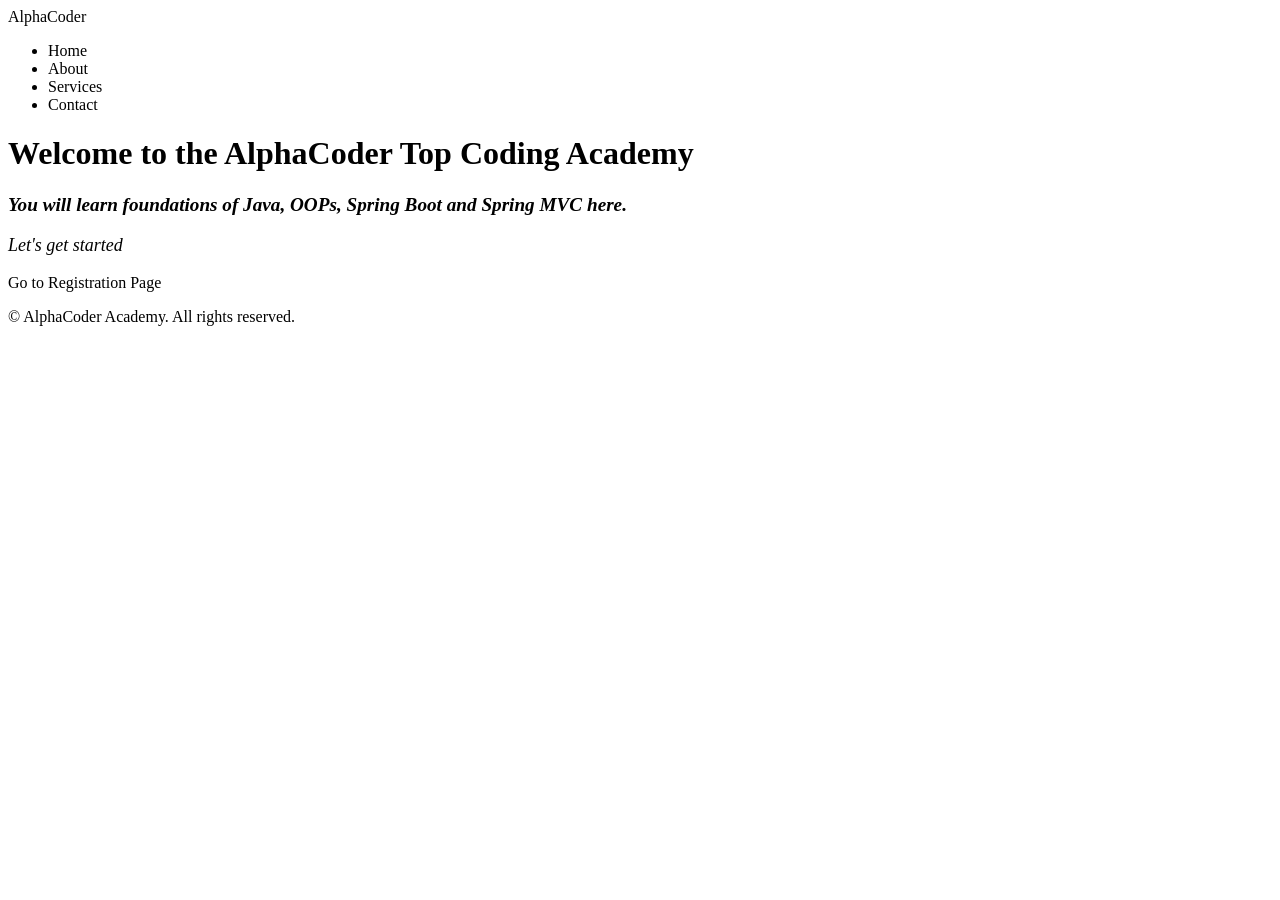
<file: CRS7_SPG_FW/SPRING_BOOT_SP_MVC_THYMLF_HTML_CSS_Proj/Academy_Sp_MVC_Thymlf_Proj_ver1/academy_ver1/src/main/resources/templates/index.html>
<!DOCTYPE html>
<html lang="en">
<head>
    <meta charset="UTF-8">
    <meta name="viewport" content="width=device-width, initial-scale=1.0">
    <title>AlphaCoder Academy</title>
	<link rel="stylesheet" th:href="@{/css/styles.css}">
</head>
<body>

        <!-- 🔥 TOP NAVBAR -->
    <header>
        <nav class="navbar">
            <div class="logo"> <a th:href="@{/}">AlphaCoder</a> </div>
            <ul class="nav-links">
                <li><a th:href="@{/}">Home</a></li>
                <li><a th:href="@{/about}">About</a></li>
                <li><a th:href="@{/services}">Services</a></li>
                <li><a th:href="@{/contact}">Contact</a></li>
            </ul>
        </nav>
    </header>

       <!-- MAIN CONTENT -->
    <main>
        <h1>Welcome to the AlphaCoder Top Coding Academy</h1>
        <p style="font-size: larger; font-style: italic;">
            <b>You will learn foundations of Java, OOPs, Spring Boot and Spring MVC here. </b></p>

        <p style="font-size: large; font-style: oblique;" th:text="${message}">
            Let's get started  </p>

        <a class="btn" th:href="@{/registration}">Go to Registration Page</a>
    </main>

    <!-- Container for aside and main -->
    <div class="container">
        <!-- Aside Section (Navigation Bar) -->
        <!-- <aside>
            <nav>
                <ul>
                    <li><a href="#">Home</a></li>
                    <li><a href="#">About</a></li>
                    <li><a href="#">Services</a></li>
                    <li><a href="#">Contact</a></li>
                </ul>
            </nav>
        </aside> -->

        <!-- Main Content -->
        <!-- <main>
            <h1>Welcome to the Java Academy</h1>
            <p>You will learn foundations of Java, OOPs, Spring Boot and Spring MVC here. Below is a link to the registration page:</p>
			<p th:text="${message}">Let's get started</p>
            <a th:href="@{/registration}">Go to Registration Page</a>
        </main> -->
    </div>

    <!-- Footer -->
    <footer>
        <p>&copy; <span th:text="${#dates.format(#dates.createNow(), 'yyyy')}"></span> AlphaCoder Academy. All rights reserved.</p>
    </footer>
</body>
</html>
</file>
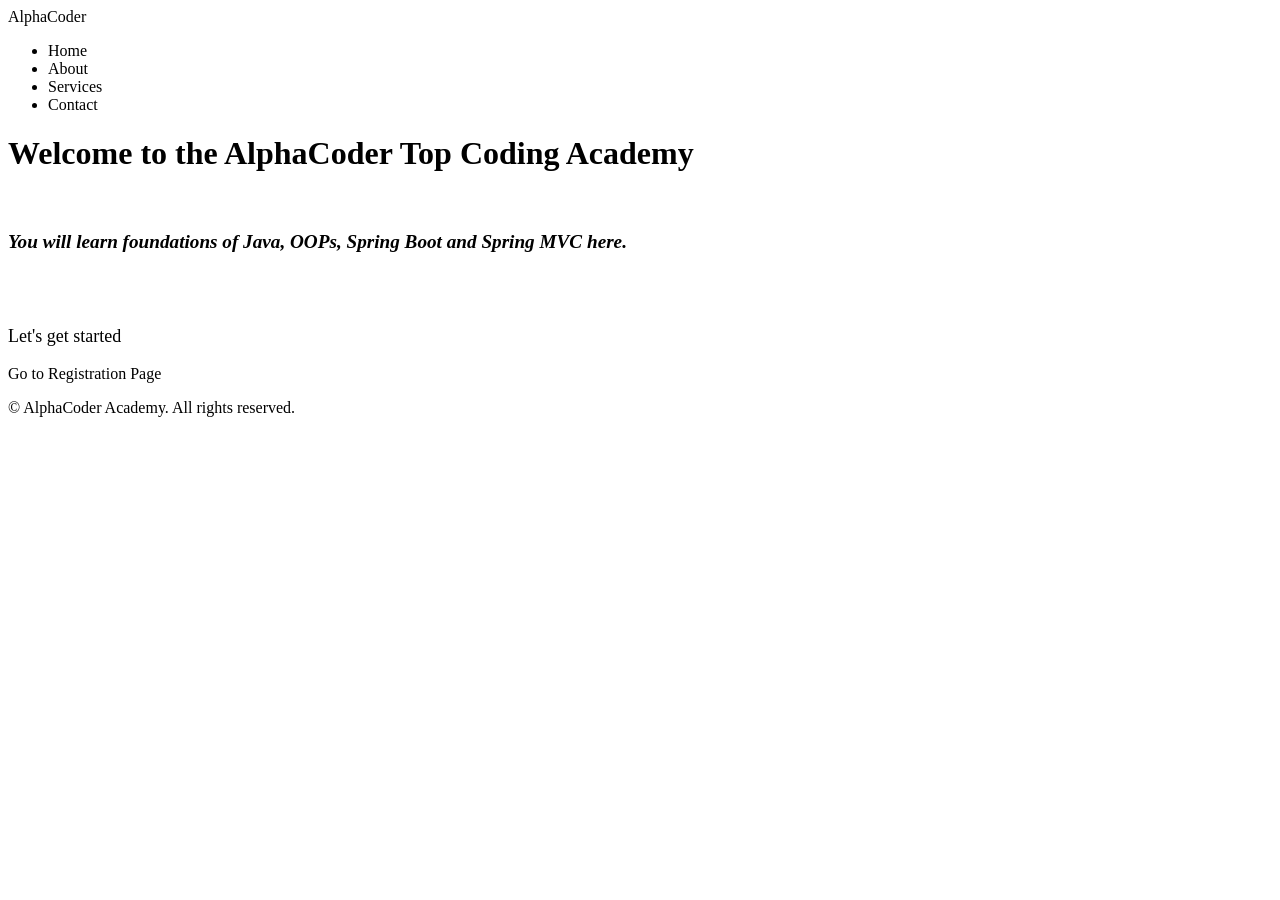
<file: CRS7_SPG_FW/SPRING_BOOT_SP_MVC_THYMLF_HTML_CSS_Proj/Academy_Sp_MVC_Thymlf_Proj_ver2/academy_ver2/src/main/resources/templates/index.html>
<!DOCTYPE html>
<html lang="en">
<head>
    <meta charset="UTF-8">
    <meta name="viewport" content="width=device-width, initial-scale=1.0">
    <title>AlphaCoder Academy</title>
	<link rel="stylesheet" th:href="@{/css/styles.css}">
</head>
<body>

        <!-- 🔥 TOP NAVBAR -->
    <header>
        <nav class="navbar">
            <div class="logo"> <a th:href="@{/}">AlphaCoder</a> </div>
            <ul class="nav-links">
                <li><a th:href="@{/}">Home</a></li>
                <li><a th:href="@{/about}">About</a></li>
                <li><a th:href="@{/services}">Services</a></li>
                <li><a th:href="@{/contact}">Contact</a></li>
            </ul>
        </nav>
    </header>

       <!-- MAIN CONTENT -->
    <main>
        <h1>Welcome to the AlphaCoder Top Coding Academy</h1> <br>
        <p style="font-size: larger; font-style: italic;">
            <b>You will learn foundations of Java, OOPs, Spring Boot and Spring MVC here. </b>
        </p>

        <br><br> 
        <p style="font-size: large; font-style: inherit;" th:text="${message}">
            Let's get started  </p>

        <a class="btn" th:href="@{/registration}">Go to Registration Page</a>
    </main>

    <!-- Container for aside and main -->
    <div class="container">
        <!-- Aside Section (Navigation Bar) -->
        <!-- <aside>
            <nav>
                <ul>
                    <li><a href="#">Home</a></li>
                    <li><a href="#">About</a></li>
                    <li><a href="#">Services</a></li>
                    <li><a href="#">Contact</a></li>
                </ul>
            </nav>
        </aside> -->

        <!-- Main Content -->
        <!-- <main>
            <h1>Welcome to the Java Academy</h1>
            <p>You will learn foundations of Java, OOPs, Spring Boot and Spring MVC here. Below is a link to the registration page:</p>
			<p th:text="${message}">Let's get started</p>
            <a th:href="@{/registration}">Go to Registration Page</a>
        </main> -->
    </div>

    <!-- Footer -->
    <footer>
        <p>&copy; <span th:text="${#dates.format(#dates.createNow(), 'yyyy')}"></span> AlphaCoder Academy. All rights reserved.</p>
    </footer>
</body>
</html>
</file>
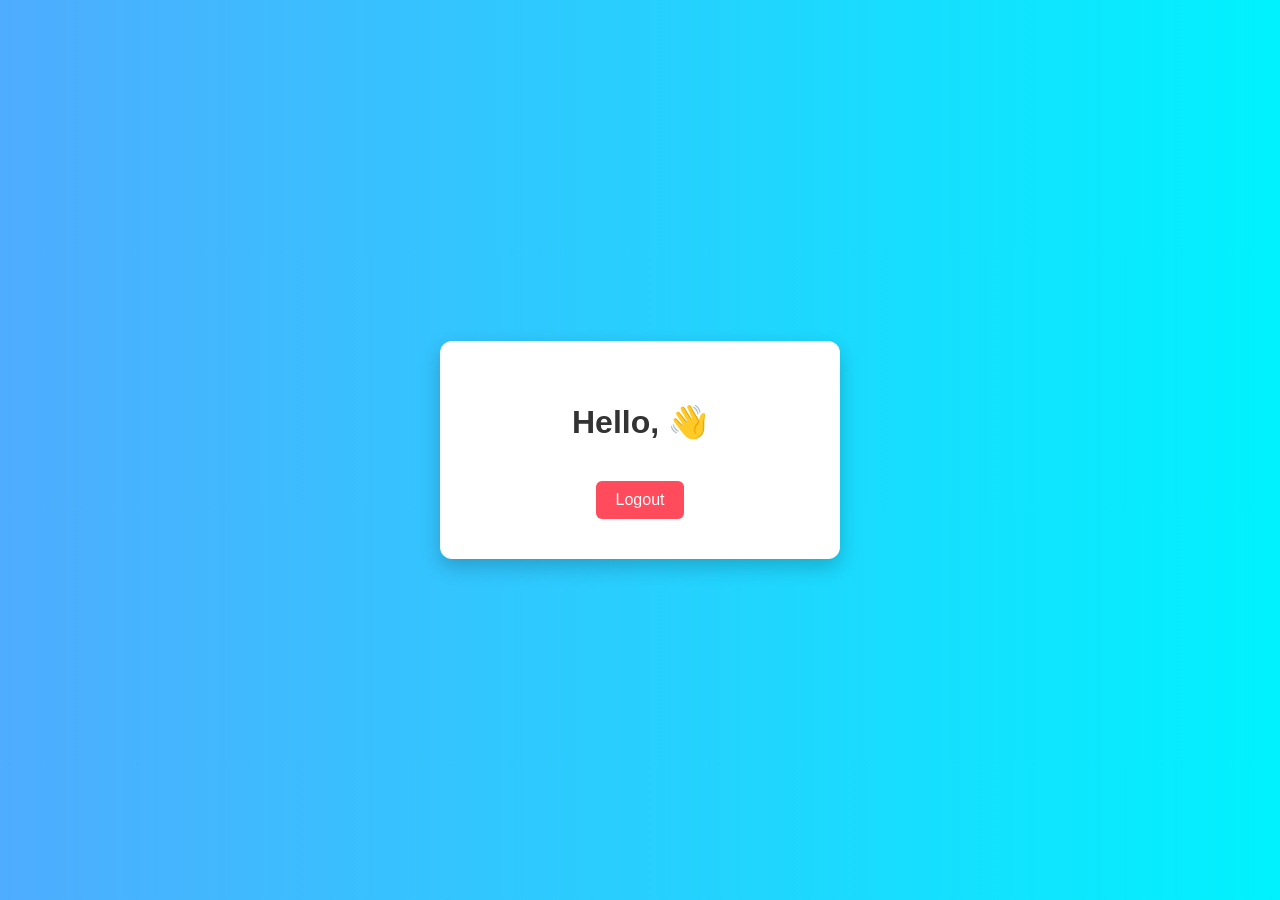
<file: CRS7_SPG_FW/Secure_Endpoint_with_SpringSec/SpringSec_LoginSecure_Proj_Ver1/LoginRegister_Proj/src/main/resources/templates/greet.html>
<!DOCTYPE html>
<html xmlns:th="http://www.thymeleaf.org">
<head>
    <meta charset="UTF-8">
    <meta name="viewport" content="width=device-width, initial-scale=1.0">
    <title>Greeting Page</title>

    <style>
        /* Full page styling */
        body {
            margin: 0;
            padding: 0;
            height: 100vh;
            font-family: Arial, sans-serif;
            background: linear-gradient(to right, #4facfe, #00f2fe);
            display: flex;
            justify-content: center;
            align-items: center;
        }

        /* Card container */
        .container {
            background: white;
            padding: 40px;
            border-radius: 12px;
            box-shadow: 0 8px 20px rgba(0,0,0,0.2);
            text-align: center;
            width: 320px;
        }

        /* Heading */
        h1 {
            margin-bottom: 20px;
            color: #333;
        }

        /* Username highlight */
        span {
            color: #4facfe;
            font-weight: bold;
        }

        /* Button styling */
        button {
            margin-top: 20px;
            padding: 10px 20px;
            border: none;
            border-radius: 6px;
            background-color: #ff4b5c;
            color: white;
            font-size: 16px;
            cursor: pointer;
            transition: 0.3s;
        }

        button:hover {
            background-color: #e63946;
        }
    </style>
</head>

<body>
    <div class="container">
        <h1>Hello, <span th:text="${username}"></span> 👋</h1>

        <form th:action="@{/logout}" method="post">
            <button type="submit">Logout</button>
        </form>
    </div>
</body>
</html>



<!-- // ****** -->
<!-- <!DOCTYPE html>
<html xmlns:th="http://www.thymeleaf.org">
<head>
    <meta charset="UTF-8">
    <meta name="viewport" content="width=device-width, initial-scale=1.0">
    <title>Greeting Page</title>
</head>
<body>
    <h1>Hello, <span th:text="${username}"></span>!</h1>
    <form th:action="@{/logout}" method="post">
        <button type="submit">Logout</button>
    </form>
</body>
</html> -->
</file>
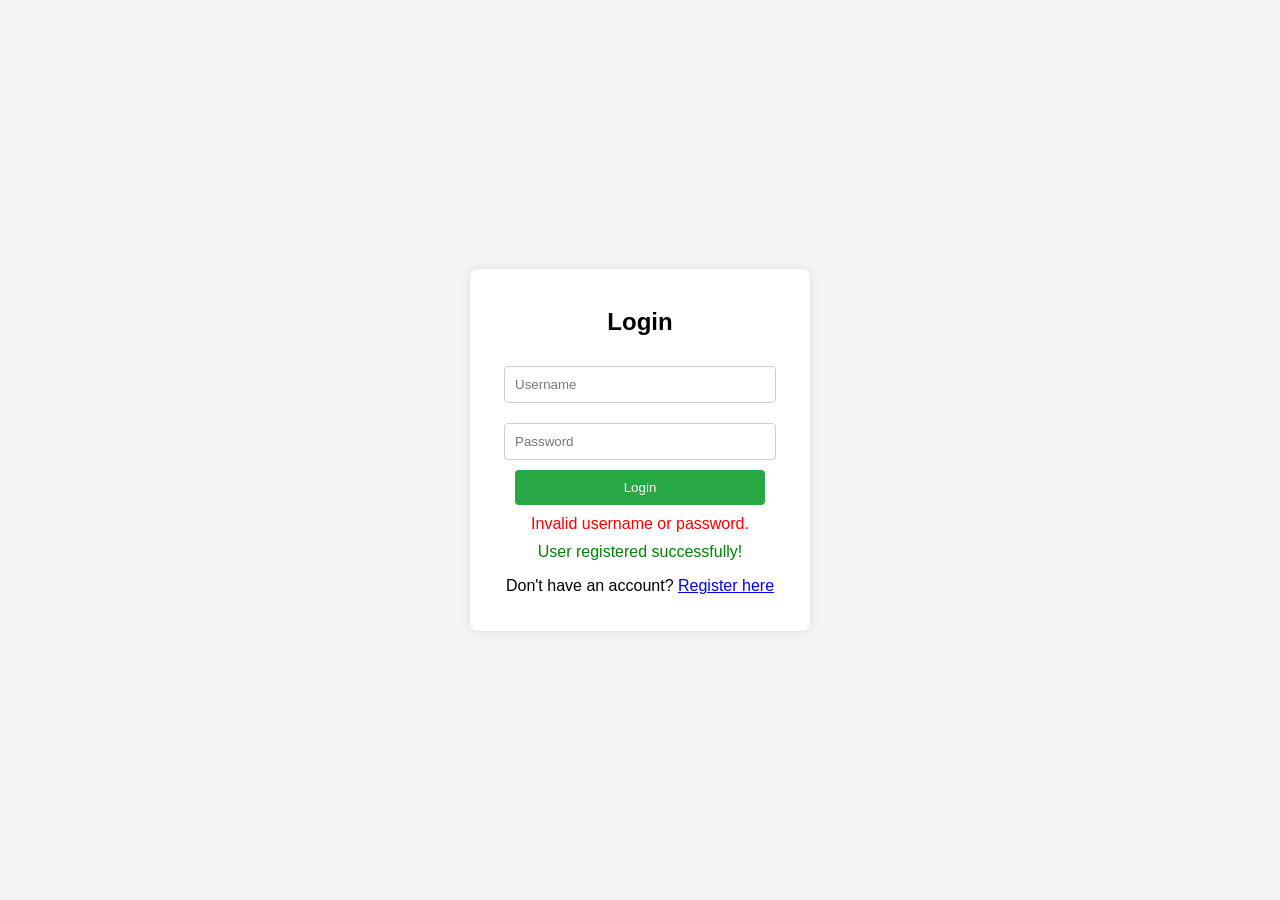
<file: CRS7_SPG_FW/Secure_Endpoint_with_SpringSec/SpringSec_LoginSecure_Proj_Ver1/LoginRegister_Proj/src/main/resources/templates/login.html>
<!DOCTYPE html>
<html xmlns:th="http://www.thymeleaf.org">
<head>
    <meta charset="UTF-8">
    <meta name="viewport" content="width=device-width, initial-scale=1.0">
    <title>Login Page</title>
    <style>
        /* Center the login container vertically and horizontally */
        body {
            font-family: Arial, sans-serif;
            background-color: #f4f4f4;
            display: flex;
            justify-content: center;
            align-items: center;
            height: 100vh;
            margin: 0;
        }

        /* Style the login container */
        .login-container {
            background-color: #fff;
            padding: 20px;
            border-radius: 8px;
            box-shadow: 0 0 10px rgba(0, 0, 0, 0.1);
            width: 300px;
            text-align: center;
        }

        /* Style the form elements */
        .login-container h2 {
            margin-bottom: 20px;
        }

        .login-container input {
            width: 100%;
            padding: 10px;
            margin: 10px 0;
            border: 1px solid #ccc;
            border-radius: 4px;
        }

        .login-container button {
            width: 100%;
            padding: 10px;
            background-color: #28a745;
            color: #fff;
            border: none;
            border-radius: 4px;
            cursor: pointer;
        }

        .login-container button:hover {
            background-color: #218838;
        }

        .error {
            color: red;
            margin-top: 10px;
        }

        .success {
            color: green;
            margin-top: 10px;
        }

        /* Flexbox layout for form items */
        .form-group {
            display: flex;
            flex-direction: column;
            align-items: center;
        }

        .form-group input, .form-group button {
            width: 100%;
            max-width: 250px; /* Adjust as needed */
        }
    </style>
</head>
<body>
    <div class="login-container">
        <h2>Login</h2>
        <!-- Login Form -->
        <form th:action="@{/login}" method="post" class="form-group">
            <!-- Username -->
            <input type="text" name="username" placeholder="Username" required>
            <!-- Password -->
            <input type="password" name="password" placeholder="Password" required>
            <!-- Submit Button -->
            <button type="submit">Login</button>
        </form>
        <!-- Error Message -->
        <div th:if="${param.error}" class="error">
            Invalid username or password.
        </div>
        <!-- Success Message -->
        <div th:if="${param.success}" class="success">
            User registered successfully!
        </div>
        <!-- Link to Login Page -->
        <p>Don't have an account? <a href="/register">Register here</a></p>

    </div>
</body>
</html>
</file>
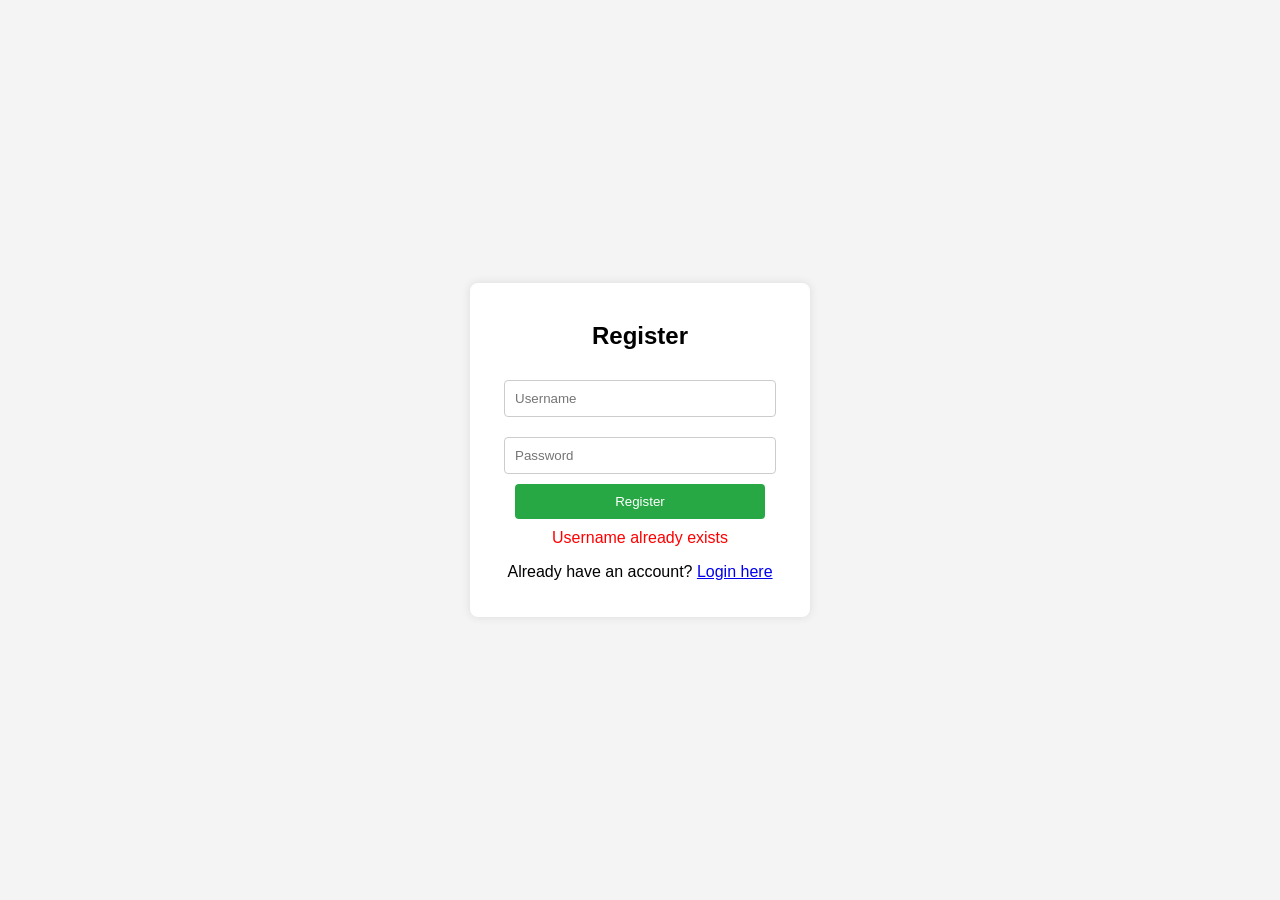
<file: CRS7_SPG_FW/Secure_Endpoint_with_SpringSec/SpringSec_LoginSecure_Proj_Ver1/LoginRegister_Proj/src/main/resources/templates/register.html>
<!DOCTYPE html>
<html xmlns:th="http://www.thymeleaf.org">
<head>
    <meta charset="UTF-8">
    <meta name="viewport" content="width=device-width, initial-scale=1.0">
    <title>Registration Page</title>
    <style>
        /* Center the body content */
        body {
            font-family: Arial, sans-serif;
            background-color: #f4f4f4;
            display: flex;
            justify-content: center;
            align-items: center;
            height: 100vh;
            margin: 0;
        }

        /* Style the registration container */
        .registration-container {
            background-color: #fff;
            padding: 20px;
            border-radius: 8px;
            box-shadow: 0 0 10px rgba(0, 0, 0, 0.1);
            width: 300px;
            text-align: center;
        }

        /* Style the form elements */
        .registration-container h2 {
            margin-bottom: 20px;
        }

        .registration-container input {
            width: 100%;
            padding: 10px;
            margin: 10px 0;
            border: 1px solid #ccc;
            border-radius: 4px;
        }

        .registration-container button {
            width: 100%;
            padding: 10px;
            background-color: #28a745;
            color: #fff;
            border: none;
            border-radius: 4px;
            cursor: pointer;
        }

        .registration-container button:hover {
            background-color: #218838;
        }

        /* Flexbox layout for form items */
        .form-group {
            display: flex;
            flex-direction: column;
            align-items: center;
        }

        .form-group input, .form-group button {
            width: 100%;
            max-width: 250px; /* Adjust as needed */
        }

		.error {
            color: red;
            margin-top: 10px;
        }

    </style>
</head>
<body>
    <div class="registration-container">
        <h2>Register</h2>
        <!-- Login Form -->
        <form th:action="@{/register}" method="post" class="form-group">
            <!-- Username -->
            <input type="text" name="username" placeholder="Username" required>
            <!-- Password -->
            <input type="password" name="password" placeholder="Password" required>
            <!-- Submit Button -->
            <button type="submit">Register</button>
        </form>

        <!-- Error Message -->
		<div th:if="${param.error}" class="error">
			Username already exists
		</div>

        <!-- Link to Login Page -->
        <p>Already have an account? <a href="/login">Login here</a></p>
    </div>
</body>
</html>
</file>
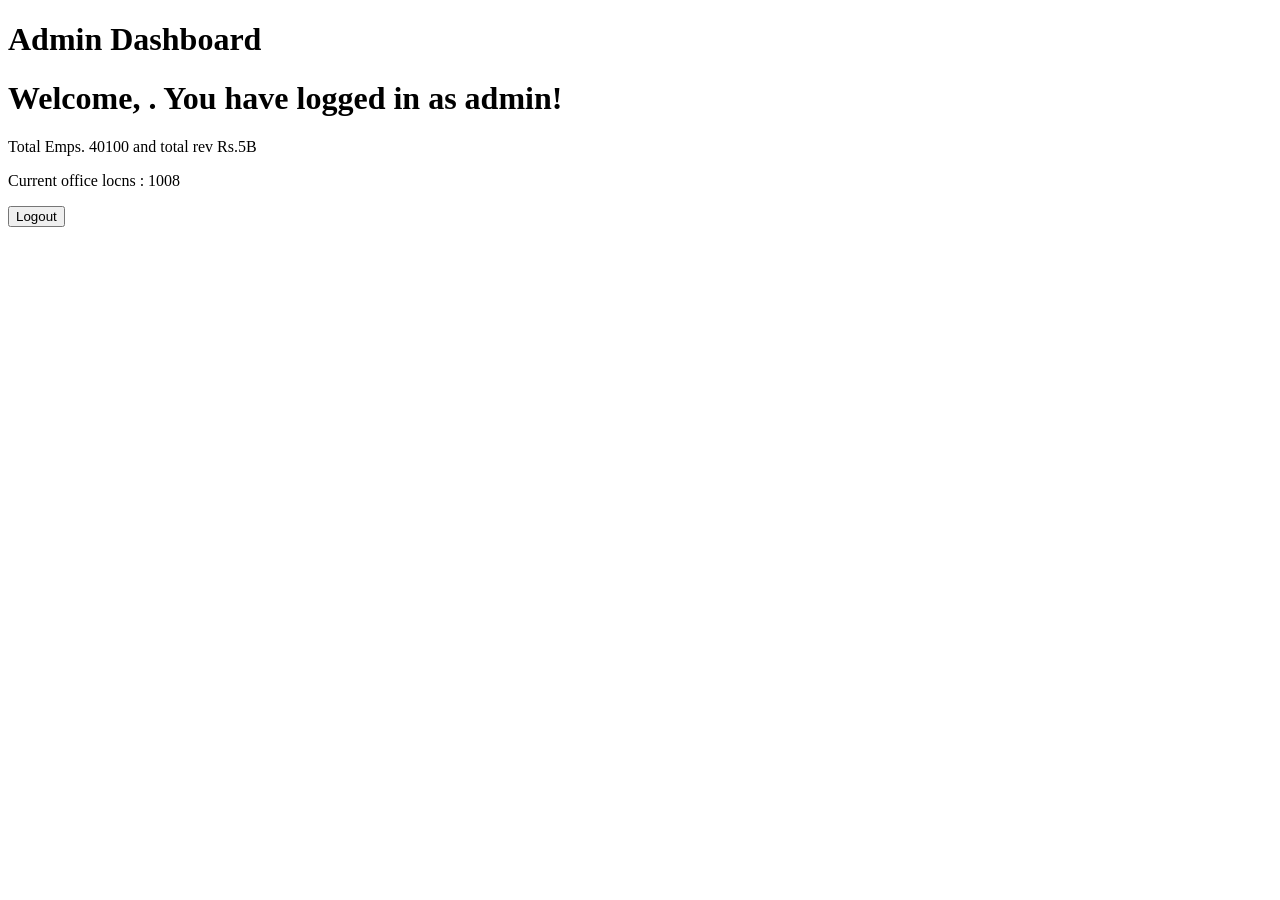
<file: CRS7_SPG_FW/Secure_Endpoint_with_SpringSec/SpringSec_RoleAdded_Proj_Ver2/Login_RoleAdded_Proj/src/main/resources/templates/admin.html>
<!DOCTYPE html>
<html xmlns:th="http://www.thymeleaf.org">
<head>
    <meta charset="UTF-8">
    <meta name="viewport" content="width=device-width, initial-scale=1.0">
    <title>Admin Page</title>
</head>
<body>
    <h1>Admin Dashboard</h1>
    <h1>Welcome, <span th:text="${username}">. You have logged in as admin</span>!</h1>
    <p>Total Emps. 40100 and total rev Rs.5B</p>
    <p>Current office locns : 1008</p>
    <form th:action="@{/logout}" method="post">
        <button type="submit">Logout</button>
    </form>
</body>
</html>
</file>
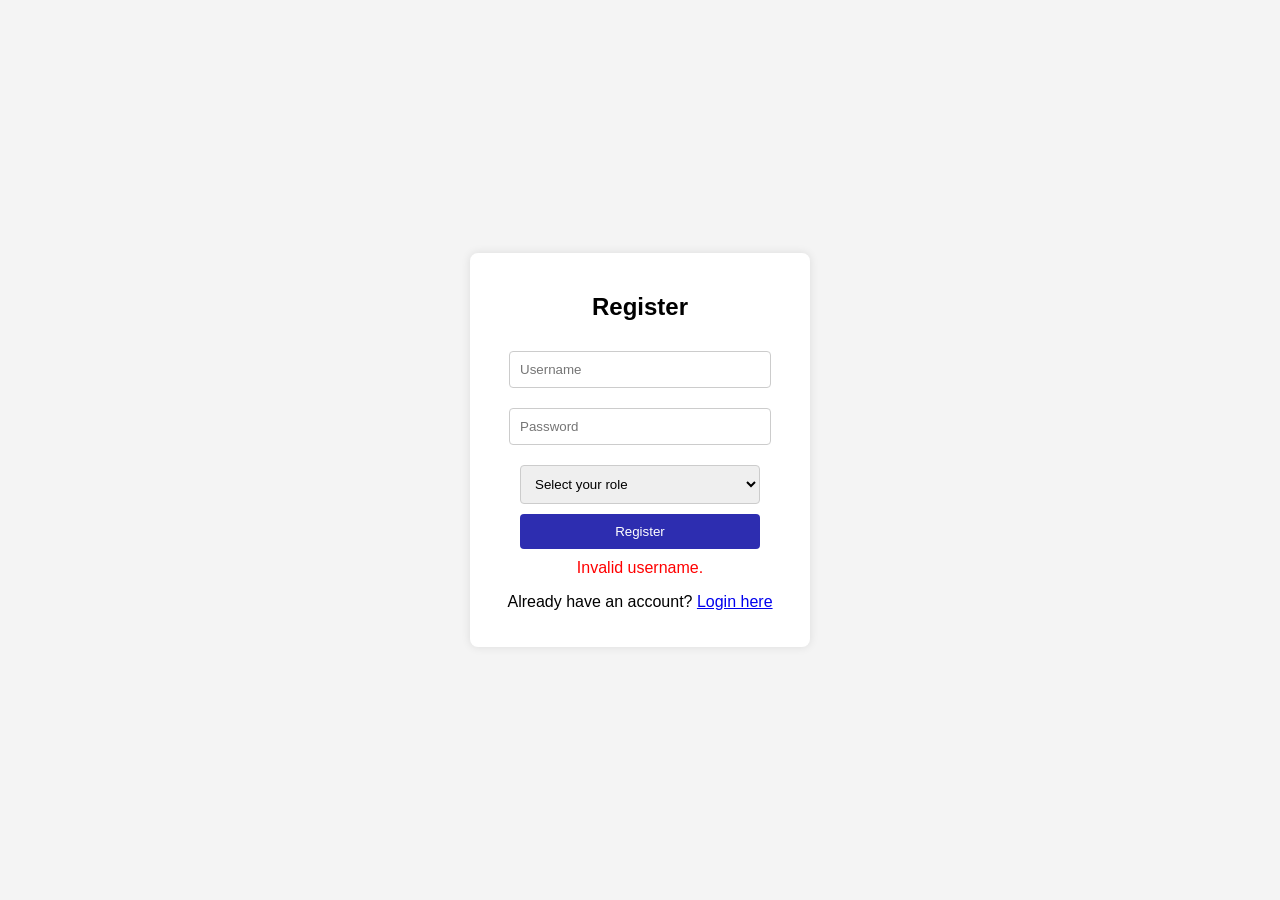
<file: CRS7_SPG_FW/Secure_Endpoint_with_SpringSec/SpringSec_RoleAdded_Proj_Ver2/Login_RoleAdded_Proj/src/main/resources/templates/register.html>
<!DOCTYPE html>
<html xmlns:th="http://www.thymeleaf.org">
<head>
    <meta charset="UTF-8">
    <meta name="viewport" content="width=device-width, initial-scale=1.0">
    <title>Registration Page</title>
    <style>
        body {
            font-family: Arial, sans-serif;
            background-color: #f4f4f4;
            display: flex;
            justify-content: center;
            align-items: center;
            height: 100vh;
            margin: 0;
        }
        .registration-container {
            background-color: #fff;
            padding: 20px;
            border-radius: 8px;
            box-shadow: 0 0 10px rgba(0, 0, 0, 0.1);
            width: 300px;
            text-align: center;
        }
        .registration-container h2 {
            margin-bottom: 20px;
        }
        .registration-container input, .registration-container select {
            width: 80%;
            padding: 10px;
            margin: 10px 0;
            border: 1px solid #ccc;
            border-radius: 4px;
        }
        .registration-container button {
            width: 80%;
            padding: 10px;
            background-color: #2d2db0;
            color: #fff;
            border: none;
            border-radius: 4px;
            cursor: pointer;
        }
        .registration-container button:hover {
            background-color: #2d2db0;
        }

		.error {
            color: red;
            margin-top: 10px;
        }

    </style>
</head>
<body>
    <div class="registration-container">
        <h2>Register</h2>
        <form th:action="@{/register}" method="post" class="form-group">
            <!-- Username -->
            <input type="text" name="username" placeholder="Username" required>

            <!-- Password -->
            <input type="password" name="password" placeholder="Password" required>

            <!-- Role Dropdown -->
            <select name="role" required>
                <option value="" disabled selected>Select your role</option>
                <option value="ADMIN">Admin</option>
                <option value="STAFF">Staff</option>
            </select>

            <!-- Submit Button -->
            <button type="submit">Register</button>
        </form>
        <!-- Error Message -->
		<div th:if="${param.error}" class="error">
			Invalid username.
		</div>

        <p>Already have an account? <a href="/login">Login here</a></p>
    </div>
</body>
</html>


<!-- <!DOCTYPE html>
<html xmlns:th="http://www.thymeleaf.org">
<head>
    <meta charset="UTF-8">
    <meta name="viewport" content="width=device-width, initial-scale=1.0">
    <title>Registration Page</title>
    <style>
        /* Center the body content */
        body {
            font-family: Arial, sans-serif;
            background-color: #f4f4f4;
            display: flex;
            justify-content: center;
            align-items: center;
            height: 100vh;
            margin: 0;
        }

        /* Style the registration container */
        .registration-container {
            background-color: #fff;
            padding: 20px;
            border-radius: 8px;
            box-shadow: 0 0 10px rgba(0, 0, 0, 0.1);
            width: 300px;
            text-align: center;
        }

        /* Style the form elements */
        .registration-container h2 {
            margin-bottom: 20px;
        }

        .registration-container input {
            width: 100%;
            padding: 10px;
            margin: 10px 0;
            border: 1px solid #ccc;
            border-radius: 4px;
        }

        .registration-container button {
            width: 100%;
            padding: 10px;
            background-color: #28a745;
            color: #fff;
            border: none;
            border-radius: 4px;
            cursor: pointer;
        }

        .registration-container button:hover {
            background-color: #218838;
        }

        /* Flexbox layout for form items */
        .form-group {
            display: flex;
            flex-direction: column;
            align-items: center;
        }

        .form-group input, .form-group button {
            width: 100%;
            max-width: 250px; /* Adjust as needed */
        }

		.error {
            color: red;
            margin-top: 10px;
        }

    </style>
</head>
<body>
    <div class="registration-container">
        <h2>Register</h2>
        Login Form
        <form th:action="@{/register}" method="post" class="form-group">
             Username -->
            <!-- <input type="text" name="username" placeholder="Username" required> -->
            <!-- Password -->
            <!-- <input type="password" name="password" placeholder="Password" required> -->
            <!-- Submit Button -->
            <!-- <button type="submit">Register</button> -->
        <!-- </form> -->

        <!-- Error Message -->
		<!-- <div th:if="${param.error}" class="error">
			Username already exists
		</div> -->

        <!-- Link to Login Page -->
        <!-- <p>Already have an account? <a href="/login">Login here</a></p>
    </div>
</body> -->
<!-- </html> -->
</file>
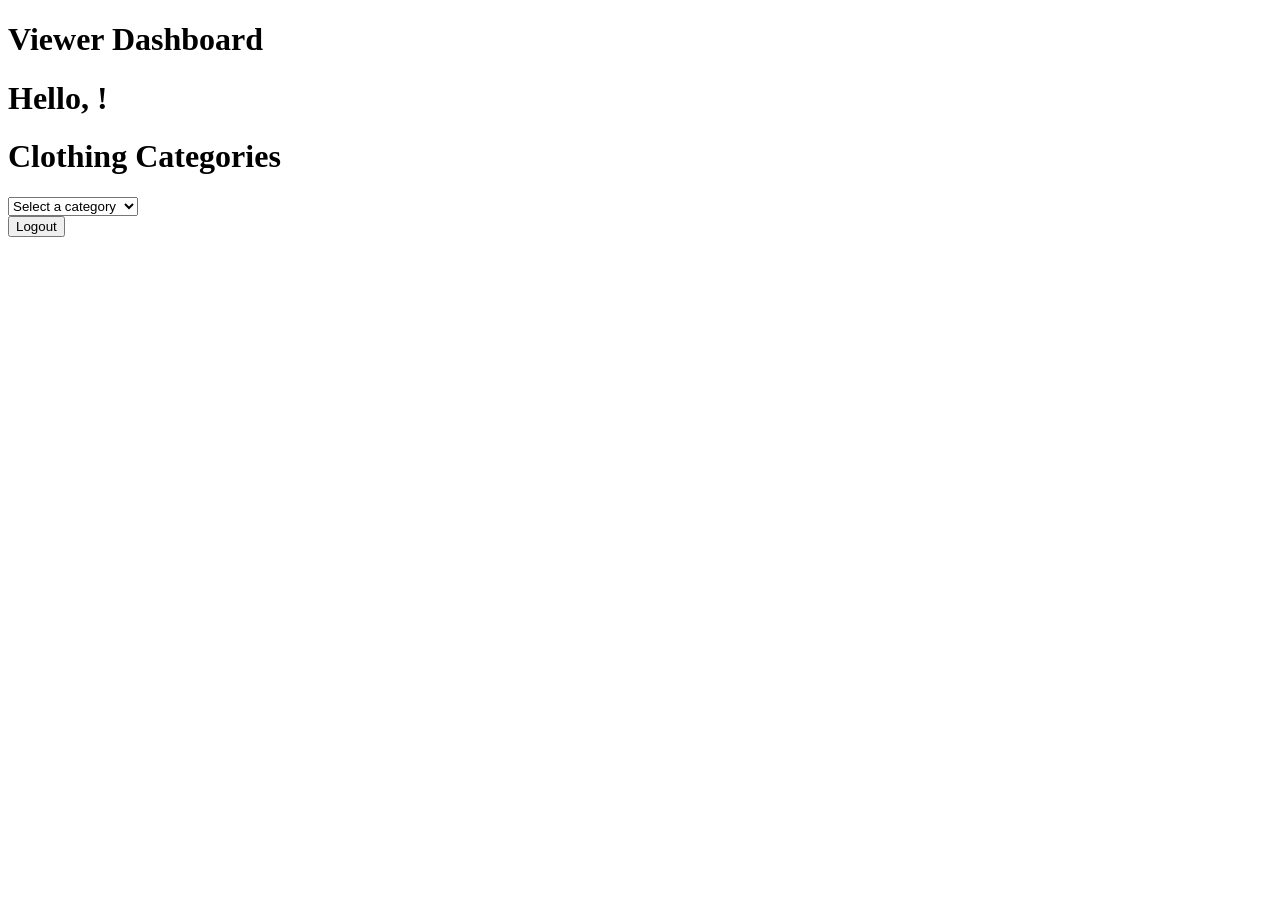
<file: CRS7_SPG_FW/Secure_Endpoint_with_SpringSec/SpringSec_RoleAdded_Proj_Ver2/Login_RoleAdded_Proj/src/main/resources/templates/viewer.html>
<!DOCTYPE html>
<html xmlns:th="http://www.thymeleaf.org">
<head>
    <meta charset="UTF-8">
    <meta name="viewport" content="width=device-width, initial-scale=1.0">
    <title>Viewer Page</title>
</head>
<body>
    <h1>Viewer Dashboard</h1>
    <h1>Hello, <span th:text="${username}"></span>!</h1>
    <h1>Clothing Categories</h1>
    <select name="categories" id="categories">
        <option value="" disabled selected>Select a category</option>
        <option value="mens-clothing">Men's Clothing</option>
        <option value="womens-clothing">Women's Clothing</option>
        <option value="kids-clothing">Kids' Clothing</option>
        <option value="shoes">Shoes</option>
        <option value="accessories">Accessories</option>
        <option value="sportswear">Sportswear</option>
    </select>
    <form th:action="@{/logout}" method="post">
        <button type="submit">Logout</button>
    </form>
</body>
</html>
</file>
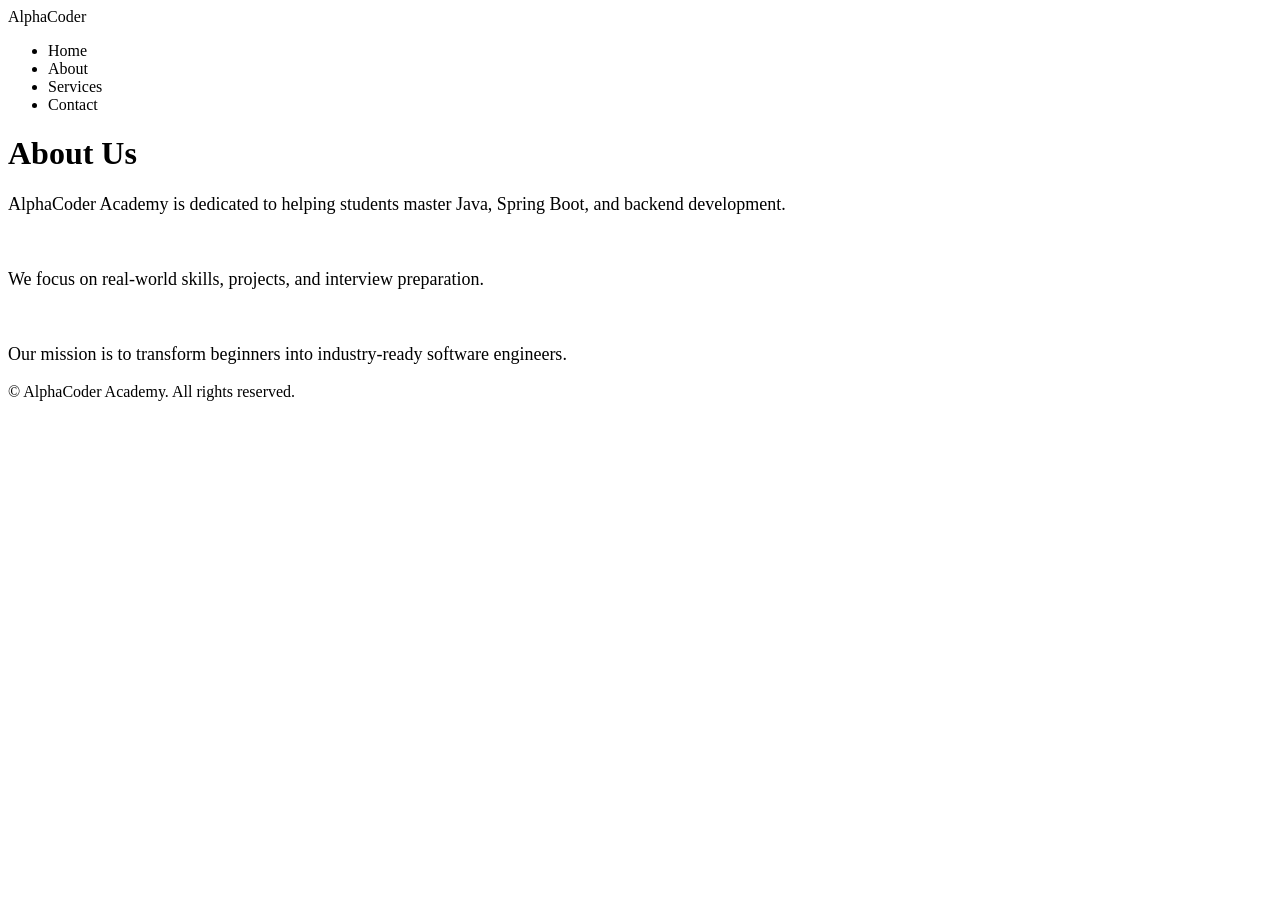
<file: CRS7_SPG_FW/SPRING_BOOT_SP_MVC_THYMLF_HTML_CSS_Proj/Academy_Sp_MVC_Thymlf_Proj_ver1/academy_ver1/src/main/resources/templates/about.html>
<!DOCTYPE html>
<html xmlns:th="http://www.thymeleaf.org">
<head>
    <title>About Us</title>
    <link rel="stylesheet" th:href="@{/css/regstyles.css}">
</head>
<body>

<header>
    <nav class="navbar">
        <div class="logo"> <a th:href="@{/}">AlphaCoder</a> </div>
        <ul class="nav-links">
            <li><a th:href="@{/}">Home</a></li>
            <li><a th:href="@{/about}">About</a></li>
            <li><a th:href="@{/services}">Services</a></li>
            <li><a th:href="@{/contact}">Contact</a></li>
        </ul>
    </nav>
</header>

<main>
    <div class="form-container">
        <h1>About Us</h1> 
        <p style="font-size: large; font-style: inherit;">
            AlphaCoder Academy is dedicated to helping students master Java, Spring Boot,
            and backend development. 
        </p>
        <br>
        <p style="font-size: large; font-style: inherit;">
            We focus on real-world skills, projects, and interview preparation.
        </p>
        <br>
        <p style="font-size: large; font-style: inherit;">
            Our mission is to transform beginners into industry-ready software engineers.
        </p>
    </div>
</main>


    <!-- Footer -->
    <footer>
        <p>&copy; <span th:text="${#dates.format(#dates.createNow(), 'yyyy')}"></span> AlphaCoder Academy. All rights reserved.</p>
    </footer>


</body>
</html>
</file>
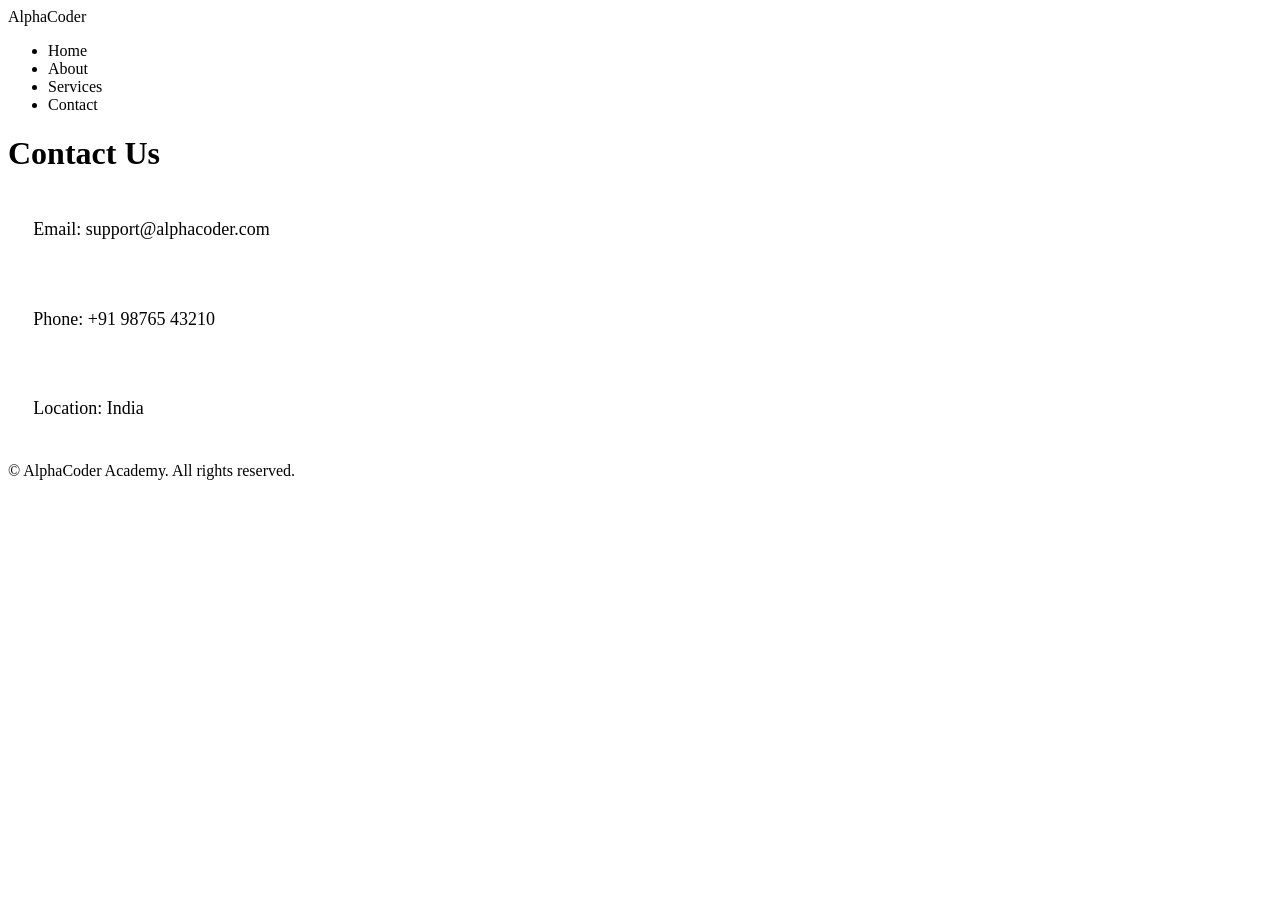
<file: CRS7_SPG_FW/SPRING_BOOT_SP_MVC_THYMLF_HTML_CSS_Proj/Academy_Sp_MVC_Thymlf_Proj_ver1/academy_ver1/src/main/resources/templates/contact.html>
<!DOCTYPE html>
<html xmlns:th="http://www.thymeleaf.org">
<head>
    <title>Contact</title>
    <link rel="stylesheet" th:href="@{/css/regstyles.css}">
</head>
<body>

<header>
    <nav class="navbar">
        <div class="logo"> <a th:href="@{/}">AlphaCoder</a> </div>
        <ul class="nav-links">
            <li><a th:href="@{/}">Home</a></li>
            <li><a th:href="@{/about}">About</a></li>
            <li><a th:href="@{/services}">Services</a></li>
            <li><a th:href="@{/contact}">Contact</a></li>
        </ul>
    </nav>
</header>

<main>
    <div class="form-container">
        <h1>Contact Us</h1>
        
        <p style="padding: 2%; font-size: large;"> Email: support@alphacoder.com</p>
        <p style="padding: 2%; font-size: large;"> Phone: +91 98765 43210</p>
        <p style="padding: 2%; font-size: large;"> Location: India</p>

    </div>
</main>

    <!-- Footer -->
    <footer>
        <p>&copy; <span th:text="${#dates.format(#dates.createNow(), 'yyyy')}"></span> AlphaCoder Academy. All rights reserved.</p>
    </footer>


</body>
</html>
</file>
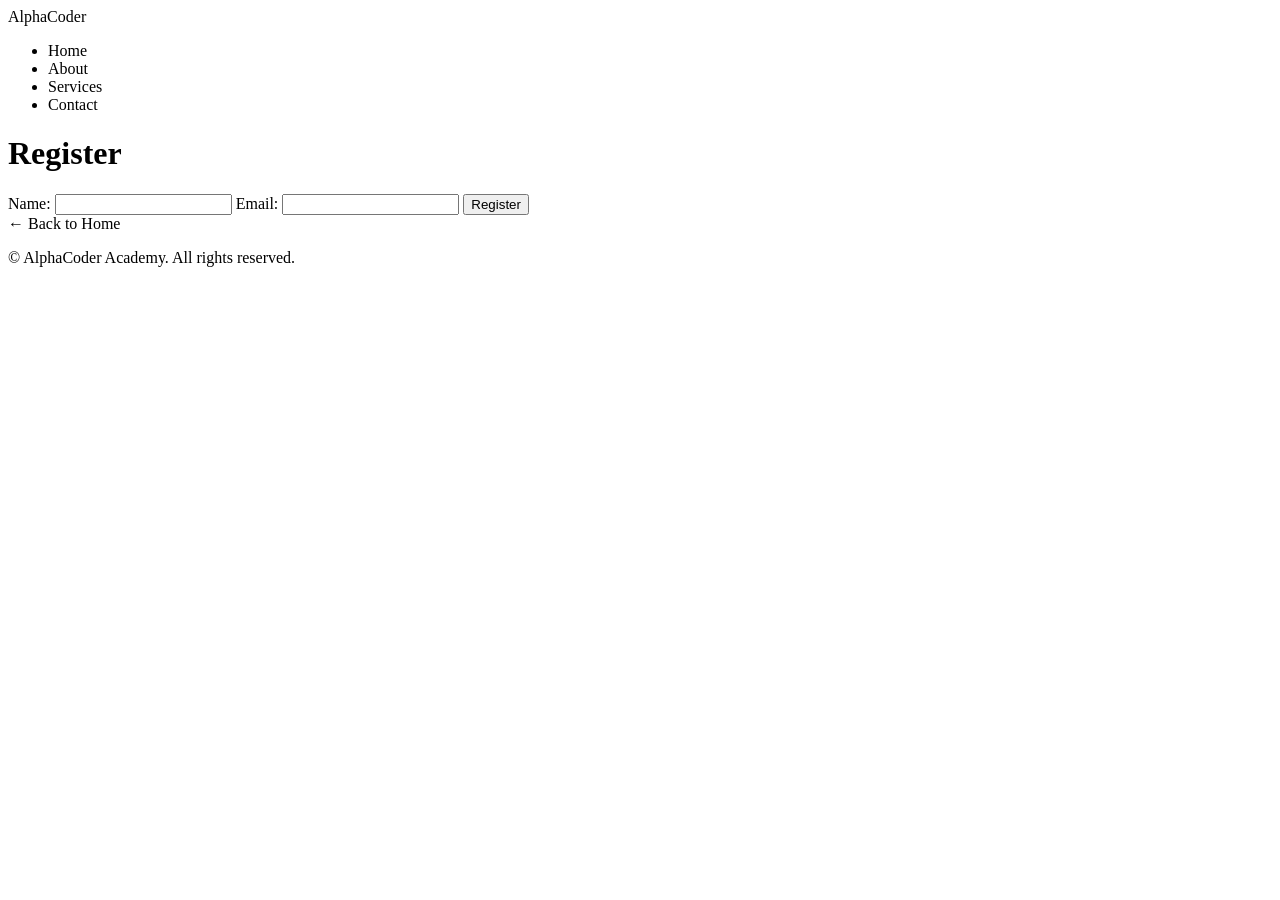
<file: CRS7_SPG_FW/SPRING_BOOT_SP_MVC_THYMLF_HTML_CSS_Proj/Academy_Sp_MVC_Thymlf_Proj_ver1/academy_ver1/src/main/resources/templates/registration.html>
<!DOCTYPE html>
<html xmlns:th="http://www.thymeleaf.org">
<head>
    <meta charset="UTF-8">
    <meta name="viewport" content="width=device-width, initial-scale=1.0">
    <title>Registration</title>
    <link rel="stylesheet" th:href="@{/css/regstyles.css}">
</head>
<body>

    <!-- 🔥 NAVBAR -->
    <header>
        <nav class="navbar">
            <div class="logo"> <a th:href="@{/}">AlphaCoder</a> </div>
            <ul class="nav-links">
                <li><a th:href="@{/}">Home</a></li>
                <li><a th:href="@{/about}">About</a></li>
                <li><a th:href="@{/services}">Services</a></li>
                <li><a th:href="@{/contact}">Contact</a></li>
            </ul>
        </nav>
    </header>

    <!-- FORM -->
    <main>
        <div class="form-container">
            <h1>Register</h1>

            <!-- 🔥 IMPORTANT FIX -->
            <form th:action="@{/register}" method="post">

                <label>Name:</label>
                <input type="text" name="name" required>

                <label>Email:</label>
                <input type="email" name="email" required>

                <button type="submit">Register</button>
            </form>

            <a th:href="@{/}">← Back to Home</a>
        </div>
    </main>

    <!-- Footer -->
    <footer>
        <p>&copy; <span th:text="${#dates.format(#dates.createNow(), 'yyyy')}"></span> AlphaCoder Academy. All rights reserved.</p>
    </footer>



</body>
</html>
</file>
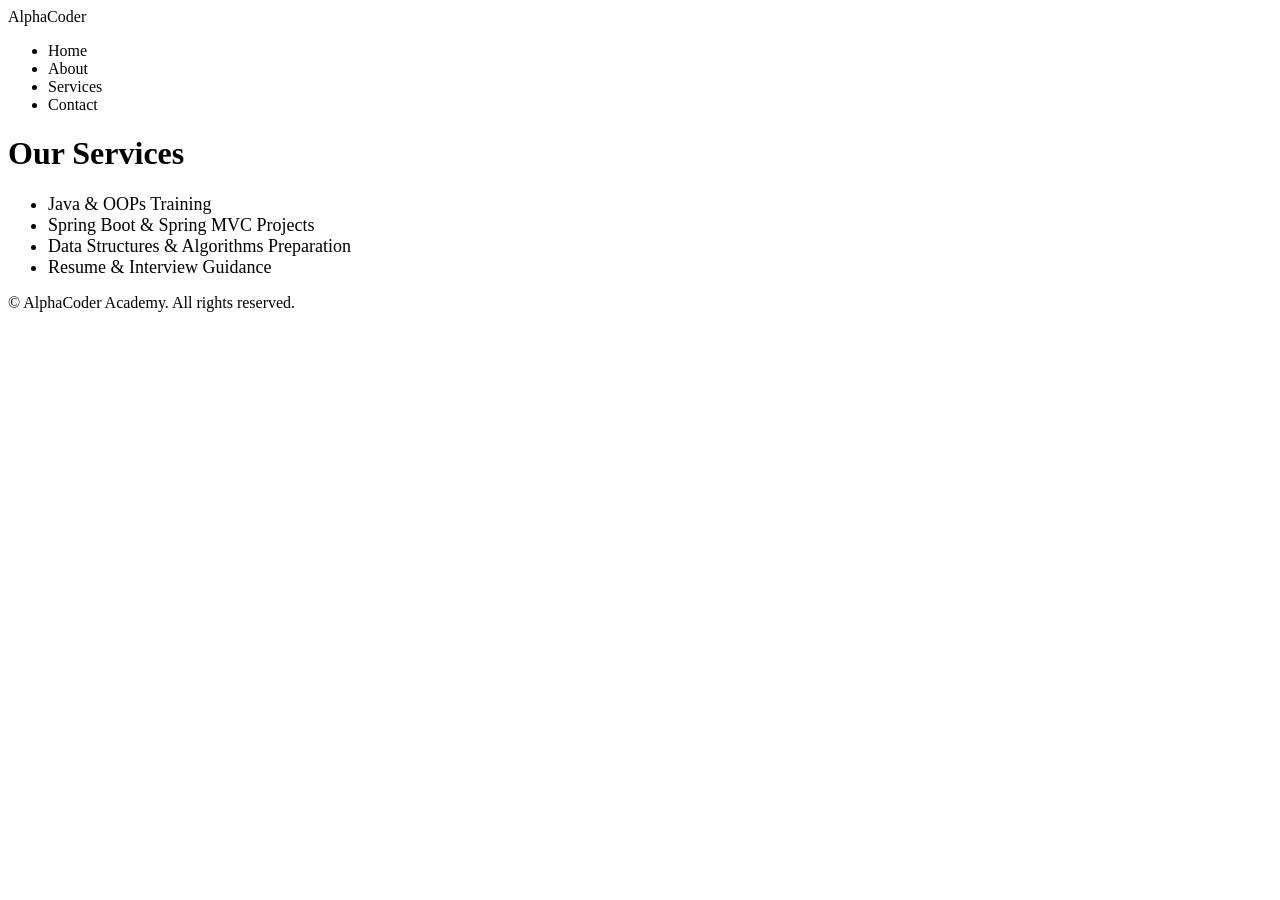
<file: CRS7_SPG_FW/SPRING_BOOT_SP_MVC_THYMLF_HTML_CSS_Proj/Academy_Sp_MVC_Thymlf_Proj_ver1/academy_ver1/src/main/resources/templates/services.html>
<!DOCTYPE html>
<html xmlns:th="http://www.thymeleaf.org">
<head>
    <title>Services</title>
    <link rel="stylesheet" th:href="@{/css/regstyles.css}">
</head>
<body>

<header>
    <nav class="navbar">
        <div class="logo"> <a th:href="@{/}">AlphaCoder</a> </div>
        <ul class="nav-links">
            <li><a th:href="@{/}">Home</a></li>
            <li><a th:href="@{/about}">About</a></li>
            <li><a th:href="@{/services}">Services</a></li>
            <li><a th:href="@{/contact}">Contact</a></li>
        </ul>
    </nav>
</header>

<main>
    <div class="form-container">
        <h1>Our Services</h1>

        <ul>
            <li style="font-size: large; font-style: inherit;"> Java & OOPs Training</li>
            <li style="font-size: large; font-style: inherit;"> Spring Boot & Spring MVC Projects</li>
            <li style="font-size: large; font-style: inherit;"> Data Structures & Algorithms Preparation</li>
            <li style="font-size: large; font-style: inherit;"> Resume & Interview Guidance</li>
        </ul>

    </div>
</main>


    <!-- Footer -->
    <footer>
        <p>&copy; <span th:text="${#dates.format(#dates.createNow(), 'yyyy')}"></span> AlphaCoder Academy. All rights reserved.</p>
    </footer>



</body>
</html>
</file>
